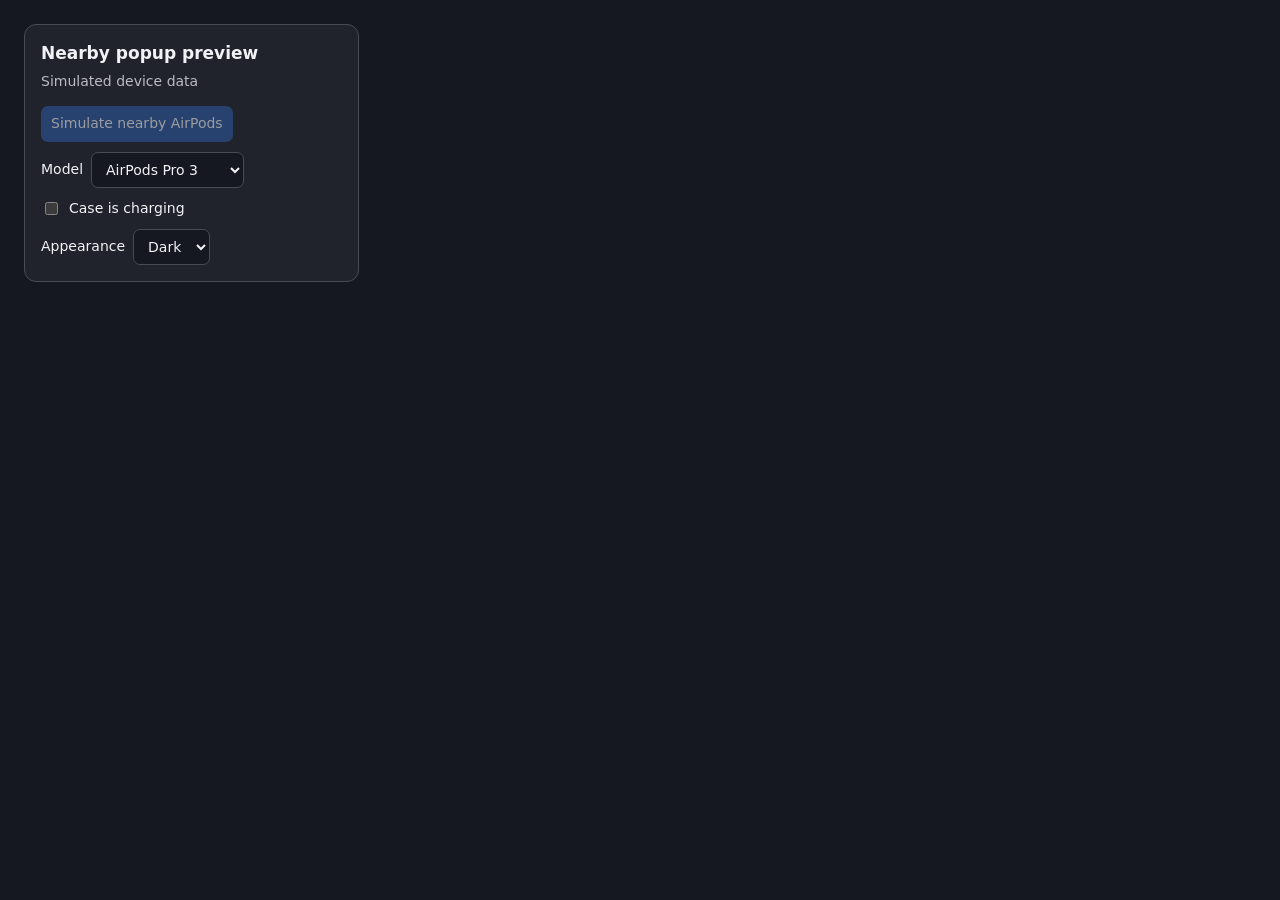
<file: ui/preview/popup-preview.html>
<!doctype html>
<html lang="en" data-theme="dark">
<head>
  <meta charset="utf-8">
  <meta name="viewport" content="width=device-width, initial-scale=1">
  <title>Parity · Nearby popup preview</title>
  <style>
    :root {
      color-scheme: dark;
      --edge: #484a54;
      --bg: #161821;
      --surface: #21232c;
      --text: #f1f2f5;
      --secondary: #b9bac6;
      --button: #2e5da7;
      --on-button: #fff;
      font: 14px/1.5 "Segoe UI Variable Text", "Segoe UI", system-ui, sans-serif;
    }
    :root[data-theme="light"] {
      color-scheme: light;
      --edge: #c4c9d4;
      --bg: #e4e9f1;
      --surface: #f4f6fa;
      --text: #242630;
      --secondary: #555965;
      --button: #2458a7;
    }
    * { box-sizing: border-box }
    body { margin: 0; color: var(--text); background: var(--bg); min-height: 100vh; padding: 24px }
    section { max-width: 335px; border: 1px solid var(--edge); border-radius: 12px; background: var(--surface); padding: 16px }
    h1 { font-size: 17px; margin: 0 }
    p { color: var(--secondary); margin: 4px 0 14px }
    button, select { min-height: 36px; border-radius: 7px; font: inherit; padding: 5px 10px }
    button { border: 0; background: var(--button); color: var(--on-button); cursor: pointer }
    button:disabled { opacity: .55; cursor: default }
    label { display: flex; align-items: center; gap: 8px; margin-top: 10px }
    select { background: var(--bg); color: inherit; border: 1px solid var(--edge) }
    a { color: inherit; text-underline-offset: .2em }
    #popup {
      position: fixed;
      inset-inline-end: 18px;
      bottom: 18px;
      width: min(320px, calc(100vw - 36px));
      height: 1px;
      max-height: calc(100dvh - 36px);
      border: 0;
      border-radius: 12px;
      pointer-events: none;
      opacity: 0;
      translate: 0 14px;
      box-shadow: 0 12px 38px #0004;
      transition: opacity 185ms ease-in, translate 185ms ease-in;
    }
    #popup[data-open] {
      opacity: 1;
      translate: 0 0;
      transition: opacity 265ms ease-out, translate 265ms ease-out;
      pointer-events: auto;
    }
    @media (prefers-reduced-motion: reduce) {
      #popup, #popup[data-open] { transition: none }
    }
    @media (max-width: 685px) {
      #popup { position: relative; inset: auto; display: block; margin: 16px 0 0 auto }
    }
  </style>
</head>
<body>
  <section aria-labelledby="title">
    <h1 id="title">Nearby popup preview</h1>
    <p>Simulated device data</p>
    <button id="simulate" type="button" disabled>Simulate nearby AirPods</button>
    <label>Model
      <select id="model">
        <option data-art="pro" selected>AirPods Pro 3</option>
        <option data-art="pro">AirPods Pro 2</option>
        <option data-art="pro">AirPods Pro 1</option>
        <option data-art="airpods">AirPods 1</option>
        <option data-art="airpods">AirPods 2</option>
        <option data-art="airpods">AirPods 3</option>
        <option data-art="airpods4">AirPods 4</option>
        <option data-art="airpods4">AirPods 4 (ANC)</option>
        <option data-art="airpods4">AirPods 5</option>
        <option data-art="max">AirPods Max 1</option>
        <option data-art="max">AirPods Max 2</option>
      </select>
    </label>
    <label><input type="checkbox" id="charging"> Case is charging</label>
    <label>Appearance
      <select id="theme">
        <option value="dark">Dark</option>
        <option value="light">Light</option>
      </select>
    </label>
  </section>
  <iframe id="popup" title="Parity nearby popup" sandbox="allow-scripts"></iframe>
  <script>
    const popup = document.getElementById('popup');
    const simulate = document.getElementById('simulate');
    const charging = document.getElementById('charging');
    const model = document.getElementById('model');
    const theme = document.getElementById('theme');
    const send = (message) => popup.contentWindow.postMessage({ latchwavePopup: true, ...message }, '*');
    const sendModel = () => {
      const art = model.selectedOptions[0].dataset.art;
      charging.disabled = art === 'max';
      send({ model: model.value, art, charging: charging.checked });
    };
    popup.addEventListener('load', () => {
      simulate.disabled = false;
      send({ theme: theme.value });
      sendModel();
    });
    simulate.addEventListener('click', () => send({ simulate: true }));
    model.addEventListener('change', sendModel);
    charging.addEventListener('change', () => send({ charging: charging.checked }));
    theme.addEventListener('change', () => {
      document.documentElement.dataset.theme = theme.value;
      send({ theme: theme.value });
    });
    window.addEventListener('message', ({ data, source }) => {
      if (source !== popup.contentWindow || !data?.latchwavePopup) return;
      if (data.closing) popup.removeAttribute('data-open');
      if (!Number.isFinite(data.height)) return;
      popup.style.height = Math.max(1, data.height) + 'px';
      popup.toggleAttribute('data-open', data.height > 0);
    });
    popup.srcdoc = /* FRAME_DOCUMENT */;
  </script>
</body>
</html>
</file>
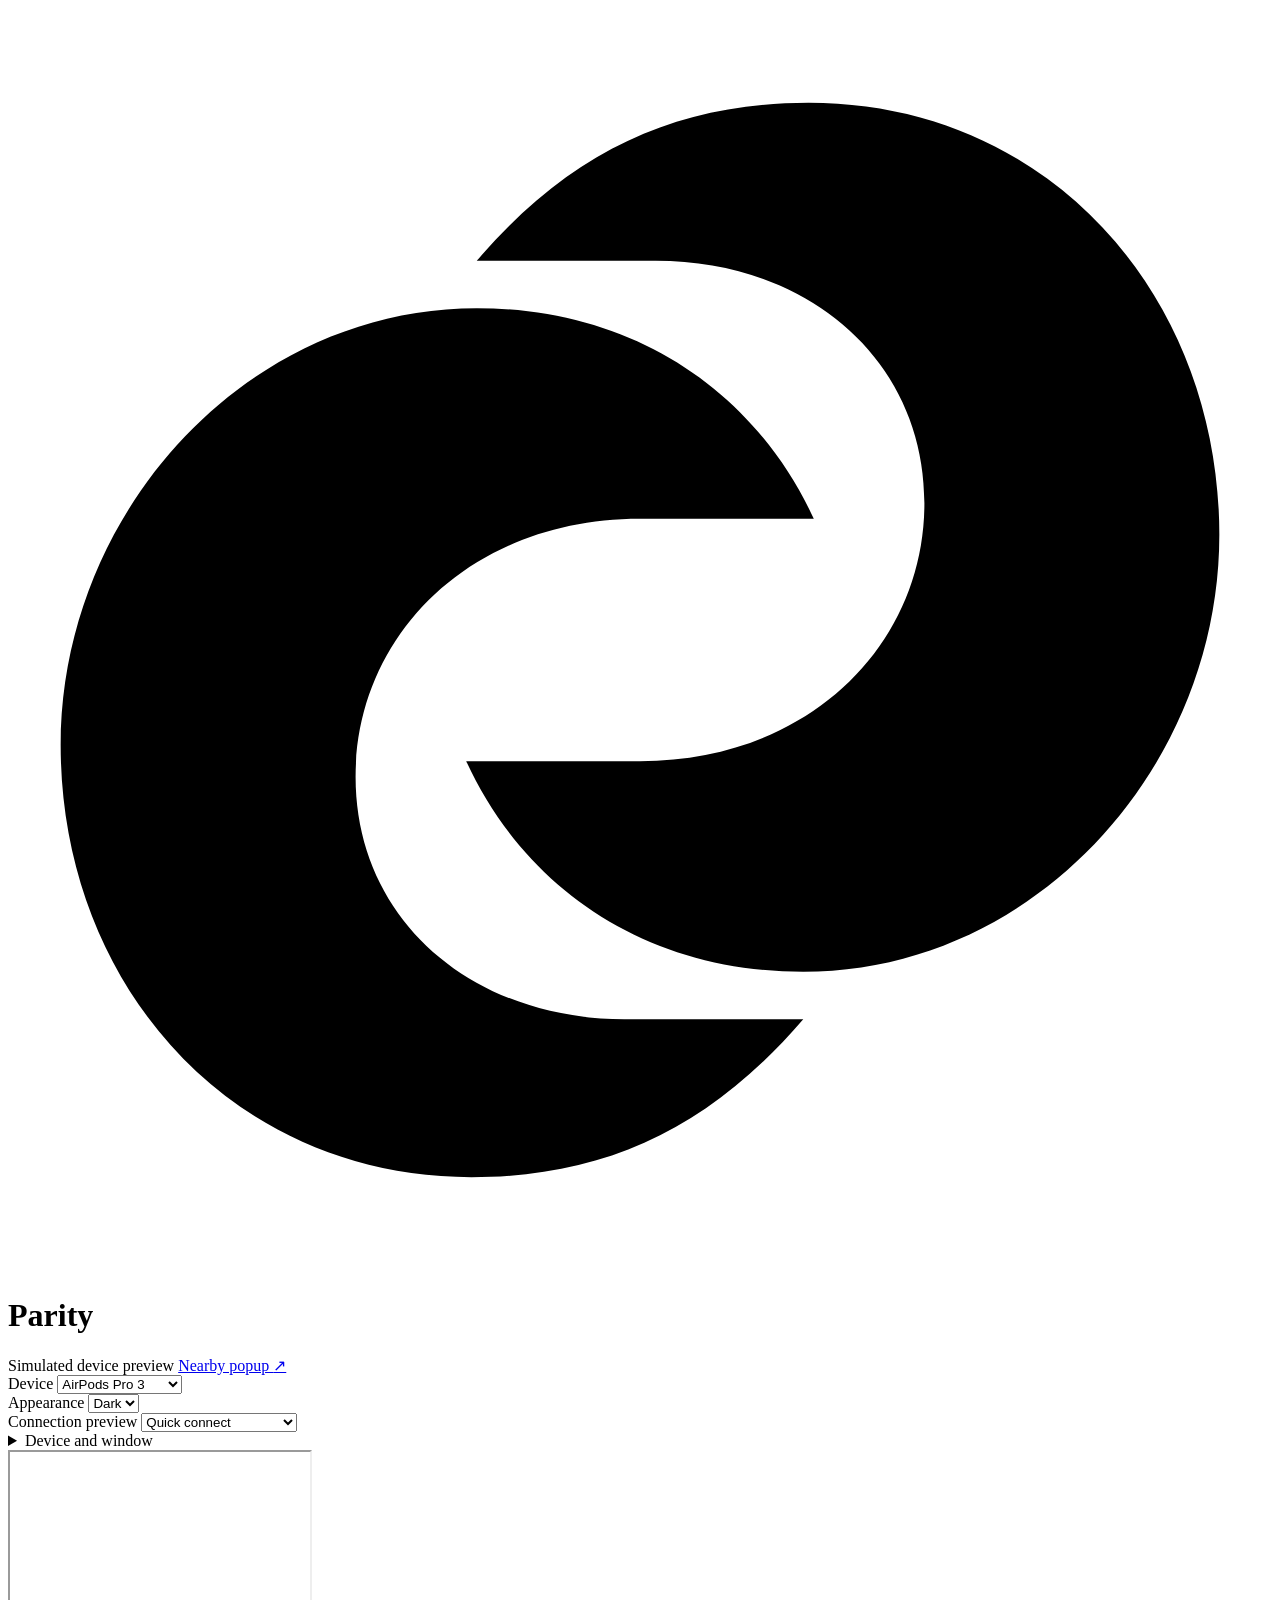
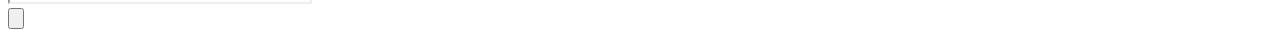
<file: ui/preview/preview.html>
<!doctype html>
<html lang="en" data-theme="dark">
<head>
  <meta charset="utf-8">
  <meta name="viewport" content="width=device-width, initial-scale=1">
  <title>Parity preview</title>
  <style>/* PREVIEW_STYLES */</style>
</head>
<body>
  <main class="desktop" aria-label="Parity desktop preview">
    <header class="toolbar">
      <div class="brand">
        <span class="brand-mark" aria-hidden="true">
          <svg viewBox="0 0 24 24" class="pairside-mark"><path d="M8.9 4.8C10.7 2.7 12.7 1.8 15.2 1.8C19.8 1.8 23 5.5 23 10C23 14.4 19.5 18.3 15.1 18.3C12.1 18.3 9.8 16.7 8.7 14.3H12C15.2 14.3 17.4 12.1 17.4 9.4C17.4 6.7 15.2 4.8 12.3 4.8Z"/><path d="M8.9 4.8C10.7 2.7 12.7 1.8 15.2 1.8C19.8 1.8 23 5.5 23 10C23 14.4 19.5 18.3 15.1 18.3C12.1 18.3 9.8 16.7 8.7 14.3H12C15.2 14.3 17.4 12.1 17.4 9.4C17.4 6.7 15.2 4.8 12.3 4.8Z" transform="rotate(180 12 12)"/></svg>
        </span>
        <h1>Parity</h1>
      </div>
      <span class="preview-label">Simulated device preview</span>
      <a class="toolbar-link" href="Latchwave Popup.html">Nearby popup <span aria-hidden="true">↗</span></a>
    </header>

    <div class="workspace">
      <aside class="controls" aria-label="Preview controls">
        <div class="control-group">
          <label for="scenario">Device</label>
          <select id="scenario">
            <option value="connected">AirPods Pro 3</option>
            <option value="max">AirPods Max</option>
            <option value="nearby">AirPods nearby</option>
            <option value="disconnected">Disconnected</option>
            <option value="failed">Connection failed</option>
          </select>
        </div>
        <div class="control-group">
          <label for="theme">Appearance</label>
          <select id="theme">
            <option value="dark">Dark</option>
            <option value="light">Light</option>
          </select>
        </div>
        <div class="control-group">
          <label for="connection-delay">Connection preview</label>
          <select id="connection-delay">
            <option value="830">Quick connect</option>
            <option value="10500">Wait through a full turn</option>
          </select>
        </div>
        <details>
          <summary>Device and window</summary>
          <div class="control-group">
            <label for="buds">Earbuds charging</label>
            <select id="buds">
              <option value="0" selected>Neither</option>
              <option value="3">Both</option>
              <option value="1">Left only</option>
              <option value="2">Right only</option>
            </select>
          </div>
          <label class="preview-check"><input type="checkbox" id="case-reading" checked> Case reports battery</label>
          <div class="control-group" id="window-controls" hidden>
            <label for="width">Window width <output id="width-value" for="width"></output></label>
            <input type="range" id="width" min="360" max="960" step="1" value="704">
            <label for="height">Window height <output id="height-value" for="height"></output></label>
            <input type="range" id="height" min="420" max="860" step="1" value="640">
          </div>
        </details>
      </aside>

      <section class="stage" aria-label="Parity window">
        <div id="surface" class="surface" data-mode="tray">
          <iframe id="preview" title="Parity device controls" sandbox="allow-scripts"></iframe>
          <span id="resize" class="resize-grip" aria-hidden="true"></span>
        </div>
      </section>
    </div>

    <footer class="taskbar" aria-label="Preview taskbar">
      <button type="button" id="tray" class="tray-button" aria-label="Toggle Parity tray panel" aria-controls="surface" aria-expanded="true" title="Parity">
        <svg viewBox="0 0 24 24" class="pairside-mark" aria-hidden="true"><path d="M8.9 4.8C10.7 2.7 12.7 1.8 15.2 1.8C19.8 1.8 23 5.5 23 10C23 14.4 19.5 18.3 15.1 18.3C12.1 18.3 9.8 16.7 8.7 14.3H12C15.2 14.3 17.4 12.1 17.4 9.4C17.4 6.7 15.2 4.8 12.3 4.8Z"/><path d="M8.9 4.8C10.7 2.7 12.7 1.8 15.2 1.8C19.8 1.8 23 5.5 23 10C23 14.4 19.5 18.3 15.1 18.3C12.1 18.3 9.8 16.7 8.7 14.3H12C15.2 14.3 17.4 12.1 17.4 9.4C17.4 6.7 15.2 4.8 12.3 4.8Z" transform="rotate(180 12 12)"/></svg>
      </button>
    </footer>
  </main>
  <script>
    /* PREVIEW_CONTROLS */
    frame.srcdoc = /* FRAME_DOCUMENT */;
  </script>
</body>
</html>
</file>
